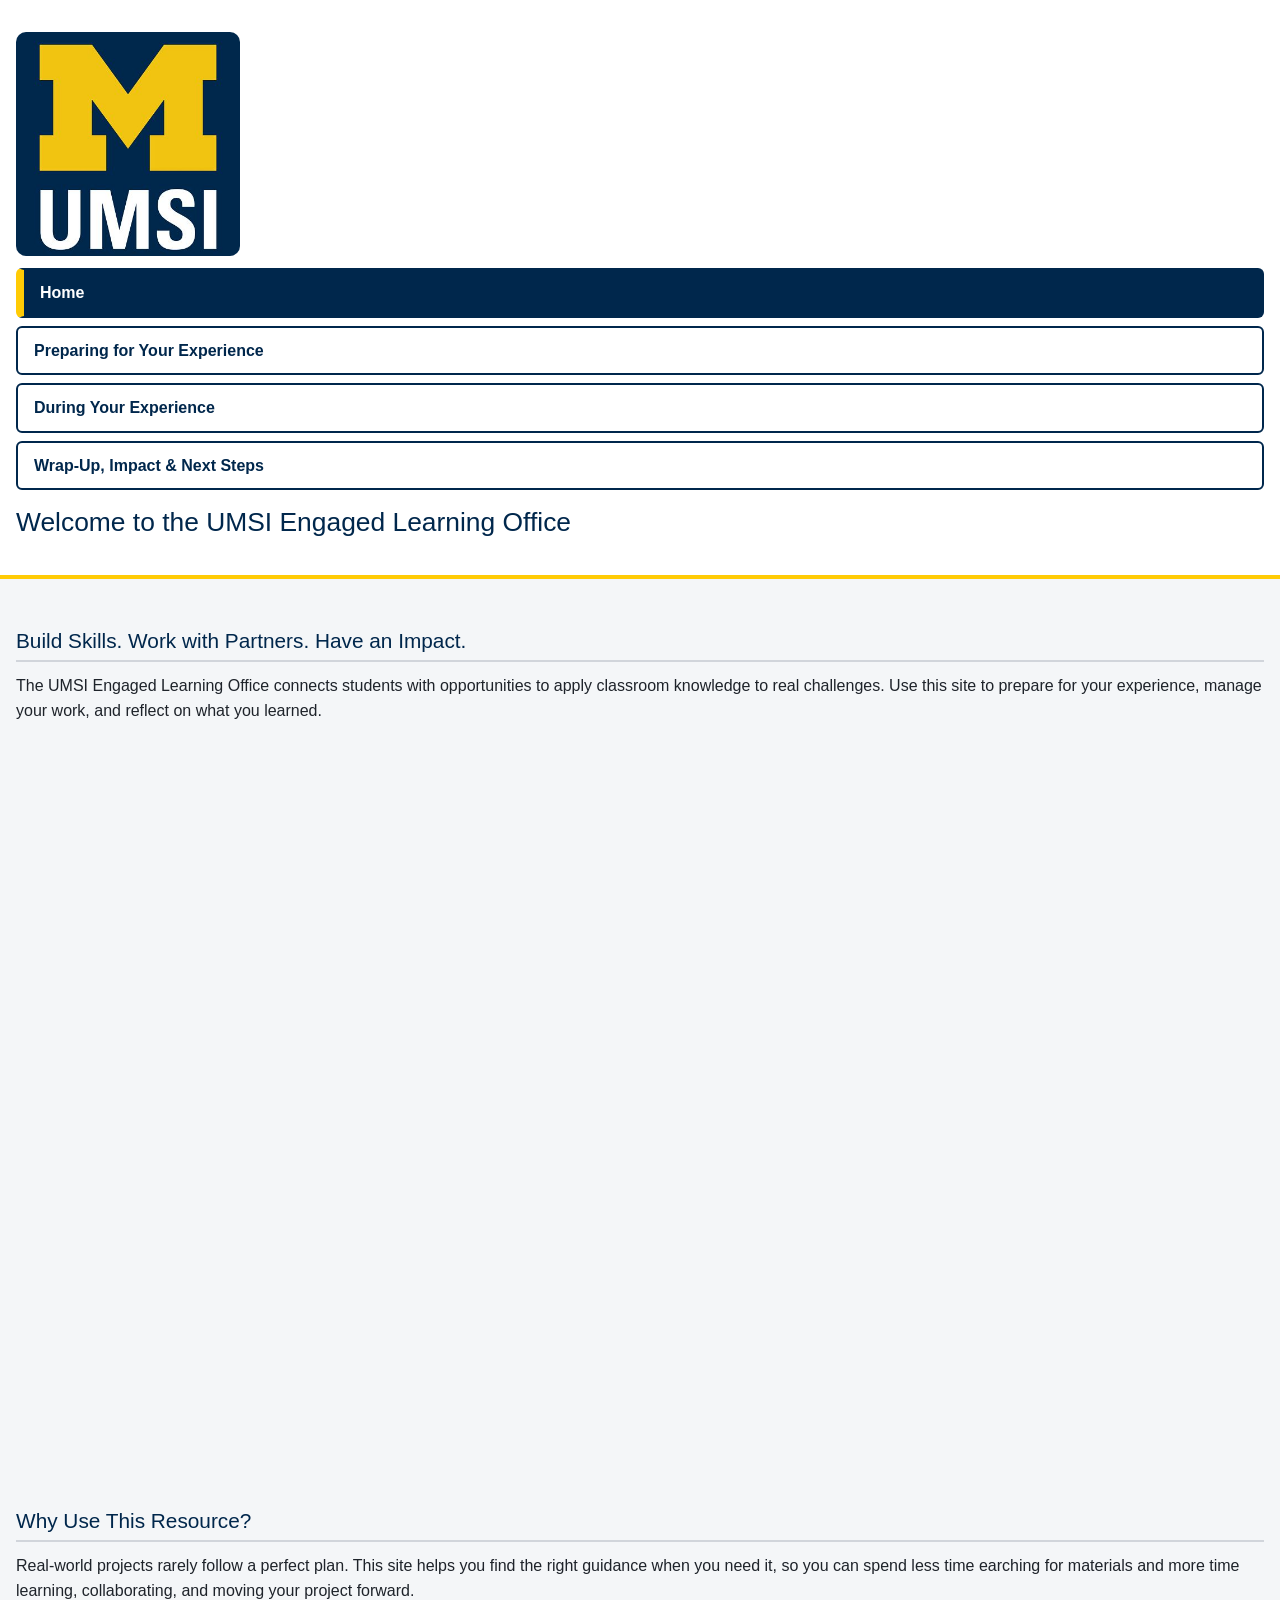
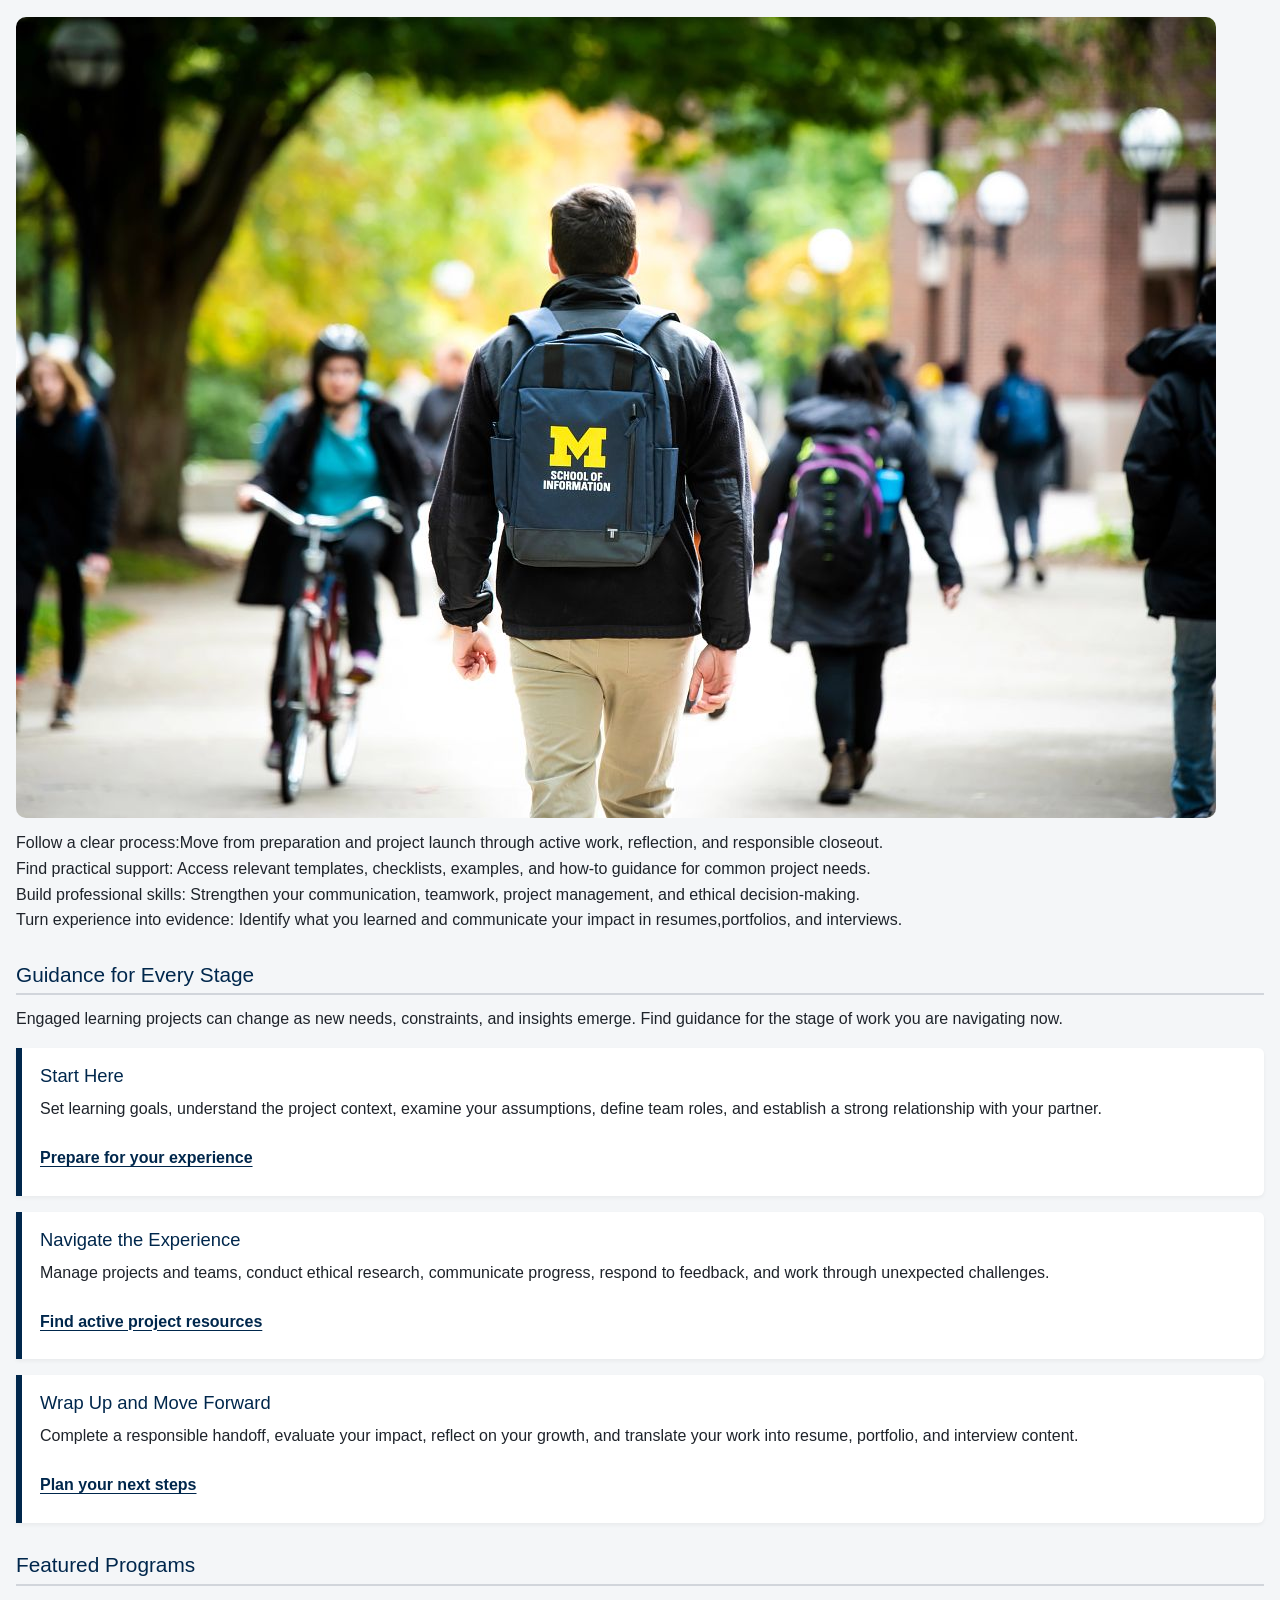
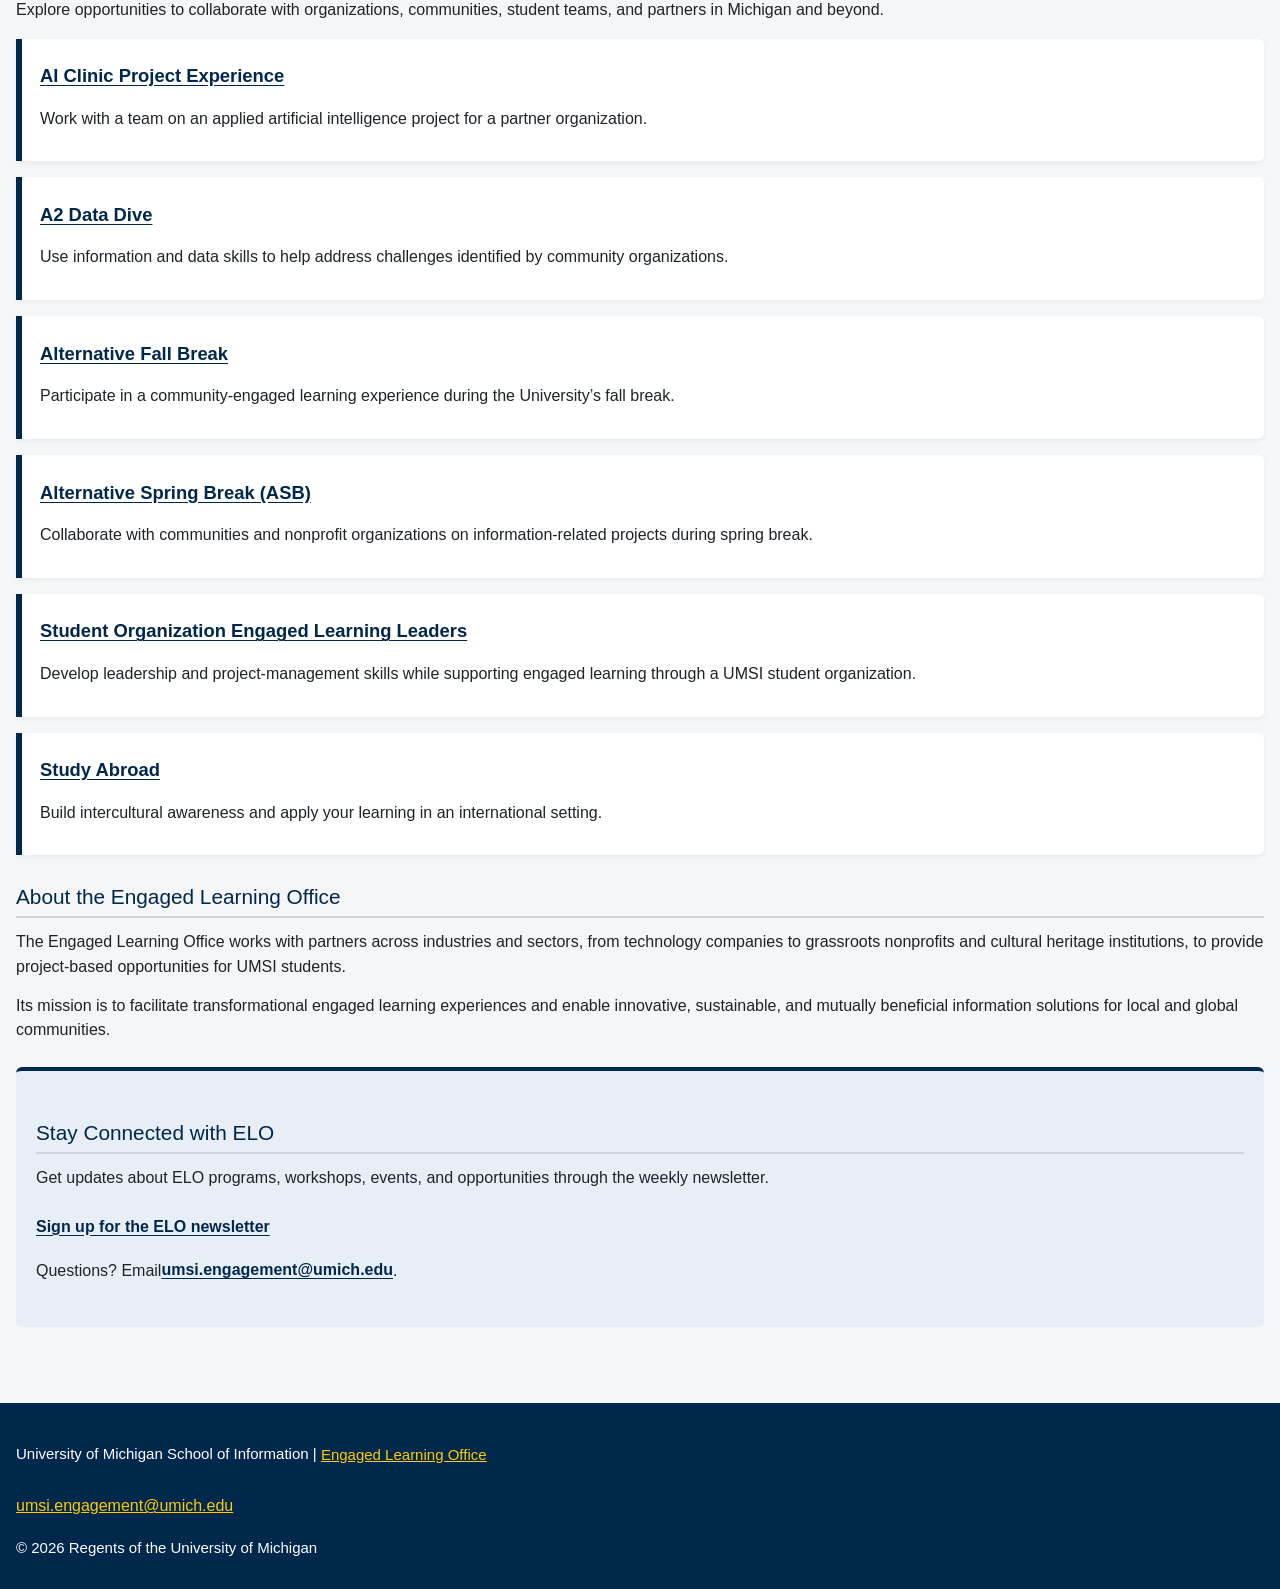
<file: index.html>
<!DOCTYPE html>
<html lang="en">
<head>
    <meta charset="UTF-8">
    <meta name="viewport" content="width=device-width, initial-scale=1.0">
    <title>Engaged Learning Resources | UMSI</title>
    <link rel="stylesheet" href="css/html5reset.css">
    <link rel="stylesheet" href="css/style.css">
</head>
<body>

    <header>
  <a href = "#main">Skip to Main Content</a>
        <img src="images/umsi-logo-vertical.jpg" alt="UMSI Logo">
        <nav>
            <ul>
                <li><a href="index.html" class="active" aria-current="page">Home</a></li>
                <li><a href = "prep.html">Preparing for Your Experience</a></li>
                <li><a href = "during.html">During Your Experience</a></li>
                <li><a href = "after.html">Wrap-Up, Impact & Next Steps</a></li>
            </ul>
        </nav>
    <h1>Welcome to the UMSI Engaged Learning Office</h1>

    </header>
    <main id="main">
    <section>
      <h2>Build Skills. Work with Partners. Have an Impact.</h2>
      <p>
       The UMSI Engaged Learning Office connects students with opportunities to apply classroom knowledge to real challenges. Use this site to prepare for your experience, manage your work, and reflect on what you learned.
      </p>

    <iframe src="https://www.youtube.com/embed/81ZO9RfIJEQ?si=tBp82YWZMl1u7CVS" title="YouTube video player" frameborder="0" allow="accelerometer; autoplay; clipboard-write; encrypted-media; gyroscope; picture-in-picture; web-share" referrerpolicy="strict-origin-when-cross-origin" allowfullscreen></iframe>         <!-- Note: this iframe might cause an Axe ARIA error - that's not on you that's on YouTube! -->
    </section>

<section>
    <h2>Why Use This Resource?</h2>

    <p>Real-world projects rarely follow a perfect plan. This site helps you find the right guidance when you need it, so you can spend less time earching for materials and more time learning, collaborating, and moving your project forward.
    </p>
        <img src="images/campus-fall-backpack.jpg" alt="A student wears a UMSI backpack in fall on the drag.">
    <ul>
        <li><strong>Follow a clear process:</strong>Move from preparation and project launch through active work, reflection, and responsible closeout.</li>
        <li><strong>Find practical support:</strong> Access relevant templates, checklists, examples, and how-to guidance for common project needs.</li>
        <li><strong>Build professional skills:</strong> Strengthen your communication, teamwork, project management, and ethical decision-making.</li>
        <li><strong>Turn experience into evidence:</strong> Identify what you learned and communicate your impact in resumes,portfolios, and interviews.</li>
    </ul>
</section>

 <section>
    <h2>Guidance for Every Stage</h2>
    <p>Engaged learning projects can change as new needs, constraints, and insights emerge. Find guidance for the stage of work you are navigating <strong>now.</strong></p>
    <div class="grid-cards">
      <article>
        <h3>Start Here</h3>
        <p>Set learning goals, understand the project context, examine your assumptions, define team roles, and establish a strong relationship with your partner.</p>
        <a href="prep.html">Prepare for your experience</a>
      </article>

      <article>
        <h3>Navigate the Experience</h3>
        <p>Manage projects and teams, conduct ethical research, communicate progress, respond to feedback, and work through unexpected challenges.</p>
        <a href="during.html">Find active project resources</a>
      </article>

      <article>
        <h3>Wrap Up and Move Forward</h3>
        <p>Complete a responsible handoff, evaluate your impact, reflect on your growth, and translate your work into resume, portfolio, and interview content.</p>
        <a href="after.html">Plan your next steps</a>
      </article>
    </div>
  </section>

   <section>
    <h2>Featured Programs</h2>
    <p>Explore opportunities to collaborate with organizations, communities, student teams, and partners in Michigan and beyond.</p>
    <div class="grid-cards">
      <article>
      <h3><a href="https://mcompass.umich.edu/_portal/tds-program-brochure?programid=12810">AI Clinic Project Experience</a></h3>
      <p>Work with a team on an applied artificial intelligence project for a partner organization.</p>
      </article>

      <article>
      <h3><a href="https://mcompass.umich.edu/_portal/tds-program-brochure?programid=12556">A2 Data Dive</a></h3>
      <p>Use information and data skills to help address challenges identified by community organizations.</p>
      </article>

      <article>
        <h3><a href="https://mcompass.umich.edu/_portal/tds-program-brochure?programid=11297">Alternative Fall Break</a></h3>
        <p>Participate in a community-engaged learning experience during the University’s fall break.</p>
      </article>

      <article>
        <h3><a href="https://mcompass.umich.edu/_portal/tds-program-brochure?programid=10621">Alternative Spring Break (ASB)</a></h3>
        <p>Collaborate with communities and nonprofit organizations on information-related projects during spring break.</p>
      </article>

      <article>
        <h3><a href="https://mcompass.umich.edu/_portal/tds-program-brochure?programid=12294">Student Organization Engaged Learning Leaders</a></h3>
        <p>Develop leadership and project-management skills while supporting engaged learning through a UMSI student organization.</p>
      </article>

      <article>
        <h3><a href="https://www.si.umich.edu/student-life/study-abroad">Study Abroad</a></h3>
        <p>Build intercultural awareness and apply your learning in an international setting. </p>
      </article>
    </div>
   </section>
  <section>
    <h2>About the Engaged Learning Office</h2>
    <p>The Engaged Learning Office works with partners across industries and sectors, from technology companies to grassroots nonprofits and cultural heritage institutions, to provide project-based opportunities for UMSI students.</p>
    <p>Its mission is to facilitate transformational engaged learning experiences and enable innovative, sustainable, and mutually beneficial information solutions for local and global communities.</p>
  </section>
  <aside>
    <h2>Stay Connected with ELO</h2>
    <p>Get updates about ELO programs, workshops, events, and opportunities through the weekly newsletter.</p>
    <div>
       <a href="https://umsi.info/elo-newsletter"> Sign up for the ELO newsletter</a>
    </div>
    <p>Questions? Email<a href="mailto:umsi.engagement@umich.edu">umsi.engagement@umich.edu </a>.</p>
  </aside>


        <!-- Content taken & modified from UMGPT with the prompt, "Write me a webpage of intro content to help meet the following requirements - this is for the home page": and then pasted in the client objectives & project requirements"
        UMGPT. (2026). UMGPT ( GPT-5.6 Sol September 7th version) [Large language model]. -->
    </main>
    <footer>
        <p>University of Michigan School of Information | <a href="https://www.si.umich.edu/programs/engaged-learning/about-engaged-learning-office">Engaged Learning Office </a></p>
      <address>
        <a href="mailto:umsi.engagement@umich.edu">umsi.engagement@umich.edu</a>
      </address>
      <p>&copy; 2026 Regents of the University of Michigan</p>
    </footer>
</body>
</html>
</file>
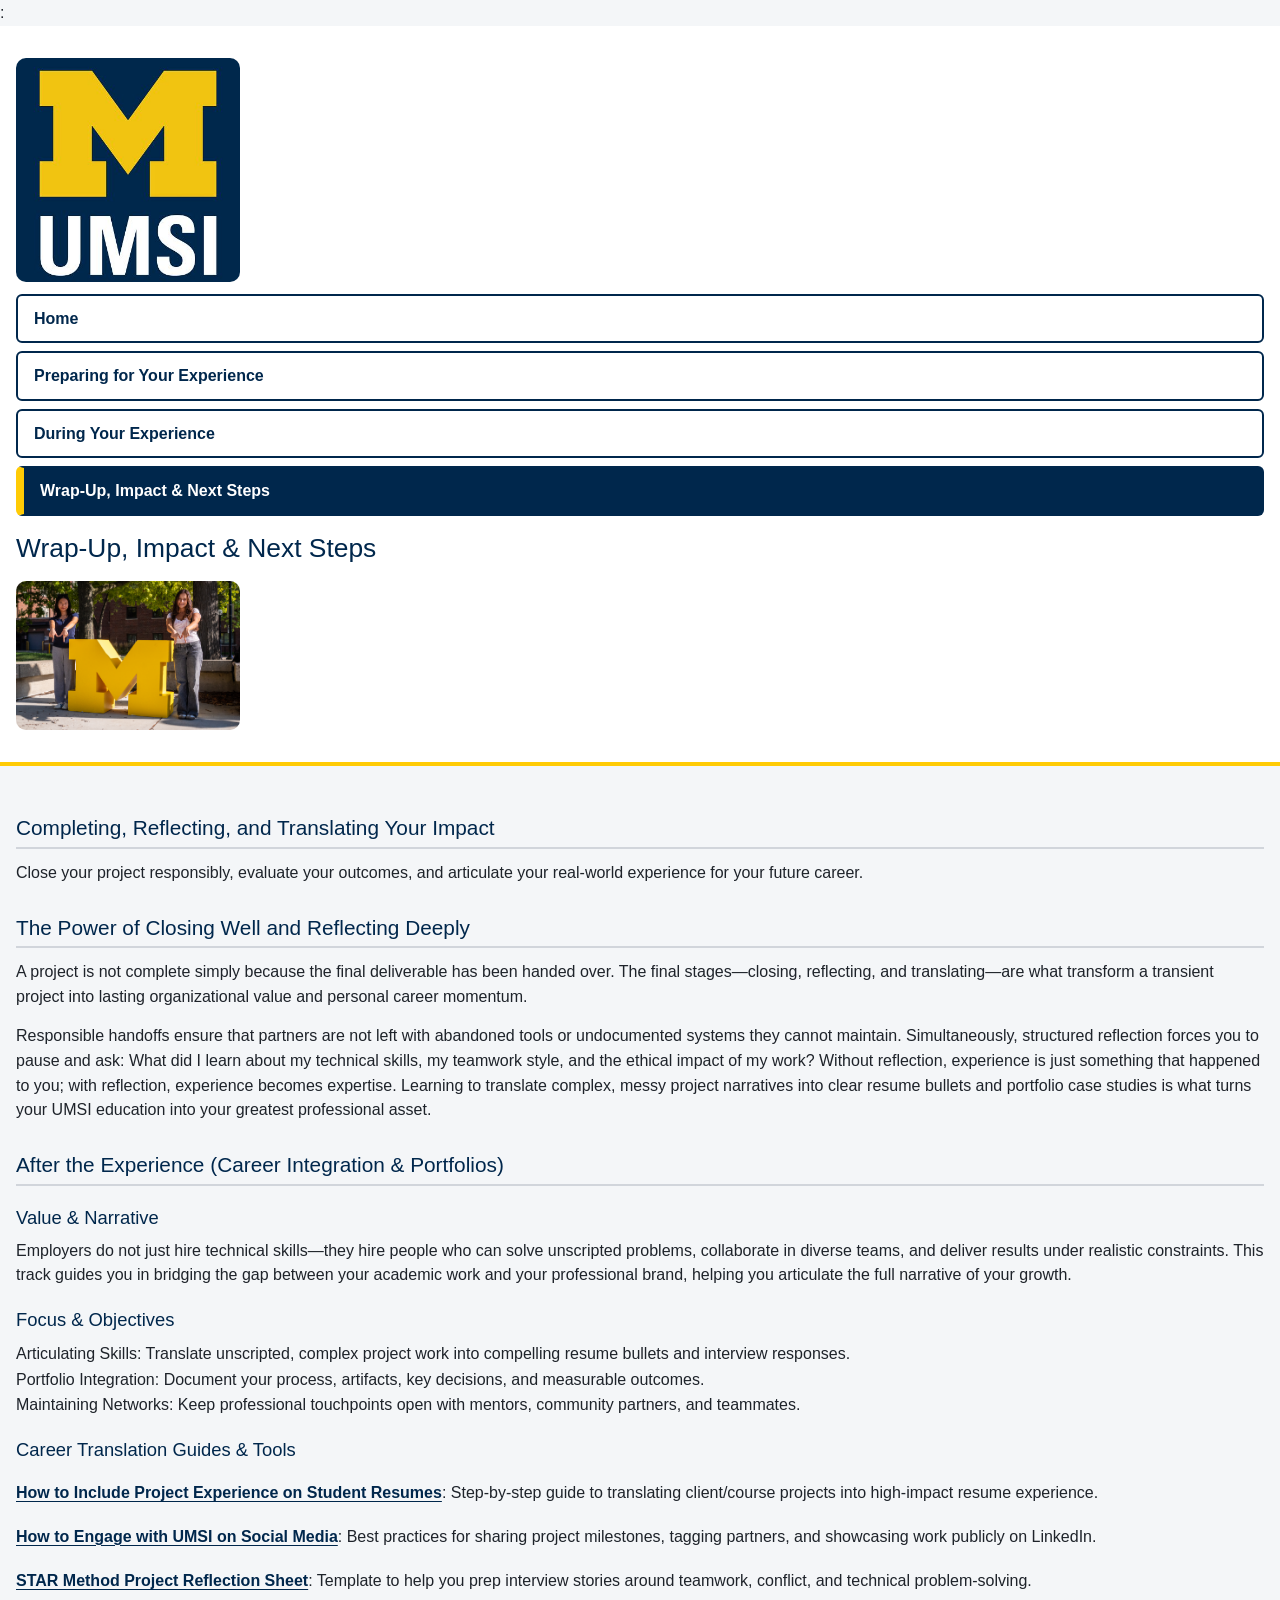
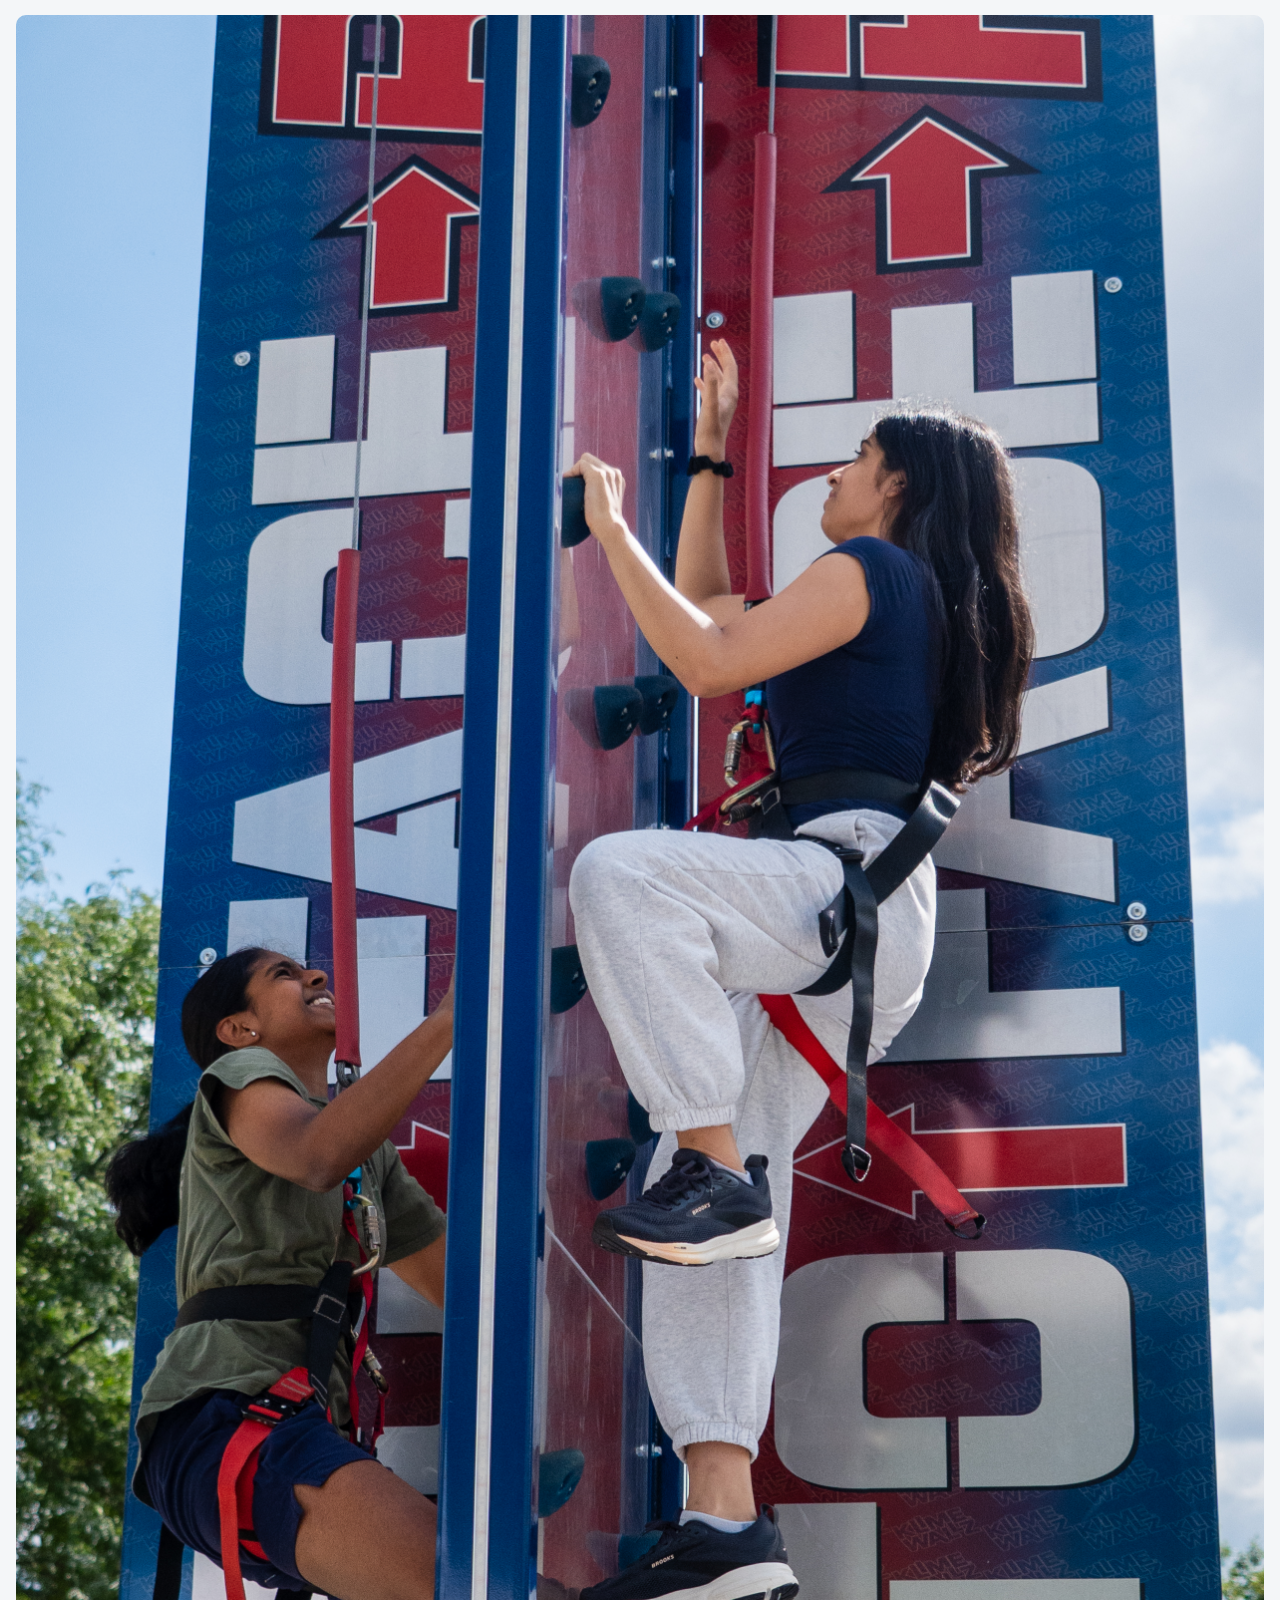
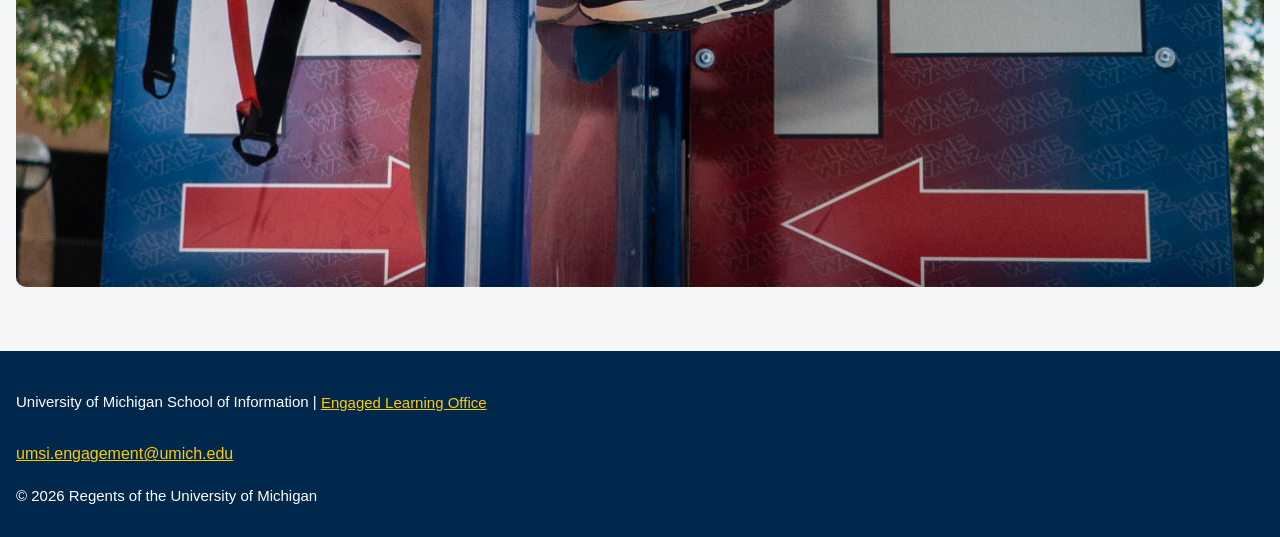
<file: after.html>
<!DOCTYPE html>
<html lang="en">
<head>
    <meta charset="UTF-8">
    <meta name="viewport" content="width=device-width, initial-scale=1.0">    <head>: <title>Wrap-Up, Impact & Next Steps | UMSI ELO</title>
    <link rel="stylesheet" href="css/html5reset.css">
    <link rel="stylesheet" href="css/style.css">
</head>
<body>
    <header>

  <a href = "#main">Skip to Main Content</a>
        <img src="images/umsi-logo-vertical.jpg" alt="UMSI Logo">
        <nav>
            <ul>
                <li><a href = "index.html">Home</a></li>
                <li><a href = "prep.html">Preparing for Your Experience</a></li>
                <li><a href = "during.html">During Your Experience</a></li>
                <li><a href="after.html" class="active" aria-current="page">Wrap-Up, Impact & Next Steps</a></li>
            </ul>
        </nav>
    <h1>Wrap-Up, Impact & Next Steps </h1>
    <img src="images/students-block-m.jpg" alt="Two Umich students standing next to a big M block">
  </header>
<main id="main">
    <section>
  <h2>Completing, Reflecting, and Translating Your Impact</h2>
  <p>Close your project responsibly, evaluate your outcomes, and articulate your real-world experience for your future career.</p>
</section>
<section>
  <h2>The Power of Closing Well and Reflecting Deeply</h2>
  <p>A project is not complete simply because the final deliverable has been handed over. The final stages—closing, reflecting, and translating—are what transform a transient project into <strong>lasting organizational value and personal career momentum.</strong></p>
  <p>Responsible handoffs ensure that partners are not left with abandoned tools or undocumented systems they cannot maintain. Simultaneously, structured reflection forces you to pause and ask: What did I learn about my technical skills, my teamwork style, and the ethical impact of my work? Without reflection, experience is just something that happened to you; with reflection, experience becomes expertise. Learning to translate complex, messy project narratives into clear resume bullets and portfolio case studies is what turns your UMSI education into your greatest professional asset.</p>
</section>
<section>
    <h2>After the Experience (Career Integration & Portfolios)</h2>
    <h3>Value & Narrative</h3>
    <p>Employers do not just hire technical skills—they hire people who can solve unscripted problems, collaborate in diverse teams, and deliver results under realistic constraints. This track guides you in bridging the gap between your academic work and your professional brand, helping you articulate the full narrative of your growth.</p>
    </section>
    <section>
    <h3>Focus & Objectives</h3>
    <ul>
        <li><strong>Articulating Skills: </strong>Translate unscripted, complex project work into compelling resume bullets and interview responses.</li>
        <li><strong>Portfolio Integration: </strong>Document your process, artifacts, key decisions, and measurable outcomes.</li>
        <li><strong>Maintaining Networks: </strong>Keep professional touchpoints open with mentors, community partners, and teammates.</li>
    </ul>
    </section>

    <section>
        <h3>Career Translation Guides & Tools</h3>
    <ul>
        <li><a href = "https://docs.google.com/document/d/1mjyX6jgqXFrY7SFYaA3J2cTh1ZnHH0FKF5aUKfXzXKo/edit?tab=t.0">How to Include Project Experience on Student Resumes</a>: Step-by-step guide to translating client/course projects into high-impact resume experience.</li>
        <li><a href = "https://docs.google.com/document/d/1jwQg_Y4jECLPHqcyOtJtDTK5x-68KstexfPbh6jXHnA/edit?tab=t.0"> How to Engage with UMSI on Social Media</a>: Best practices for sharing project milestones, tagging partners, and showcasing work publicly on LinkedIn.</li>
        <li><a href = "https://careercenter.umich.edu/content/interviewing-resources">STAR Method Project Reflection Sheet</a>: Template to help you prep interview stories around teamwork, conflict, and technical problem-solving.</li>
    </ul>
    </section>
        <img src="images/students-activity.jpg" alt="Two students climbing up competitively">


    </main>
<footer>
        <p>University of Michigan School of Information | <a href="https://www.si.umich.edu/programs/engaged-learning/about-engaged-learning-office">Engaged Learning Office </a></p>
      <address>
        <a href="mailto:umsi.engagement@umich.edu">umsi.engagement@umich.edu</a>
      </address>
      <p>&copy; 2026 Regents of the University of Michigan</p>
    </footer>
</body>
</html>
</file>
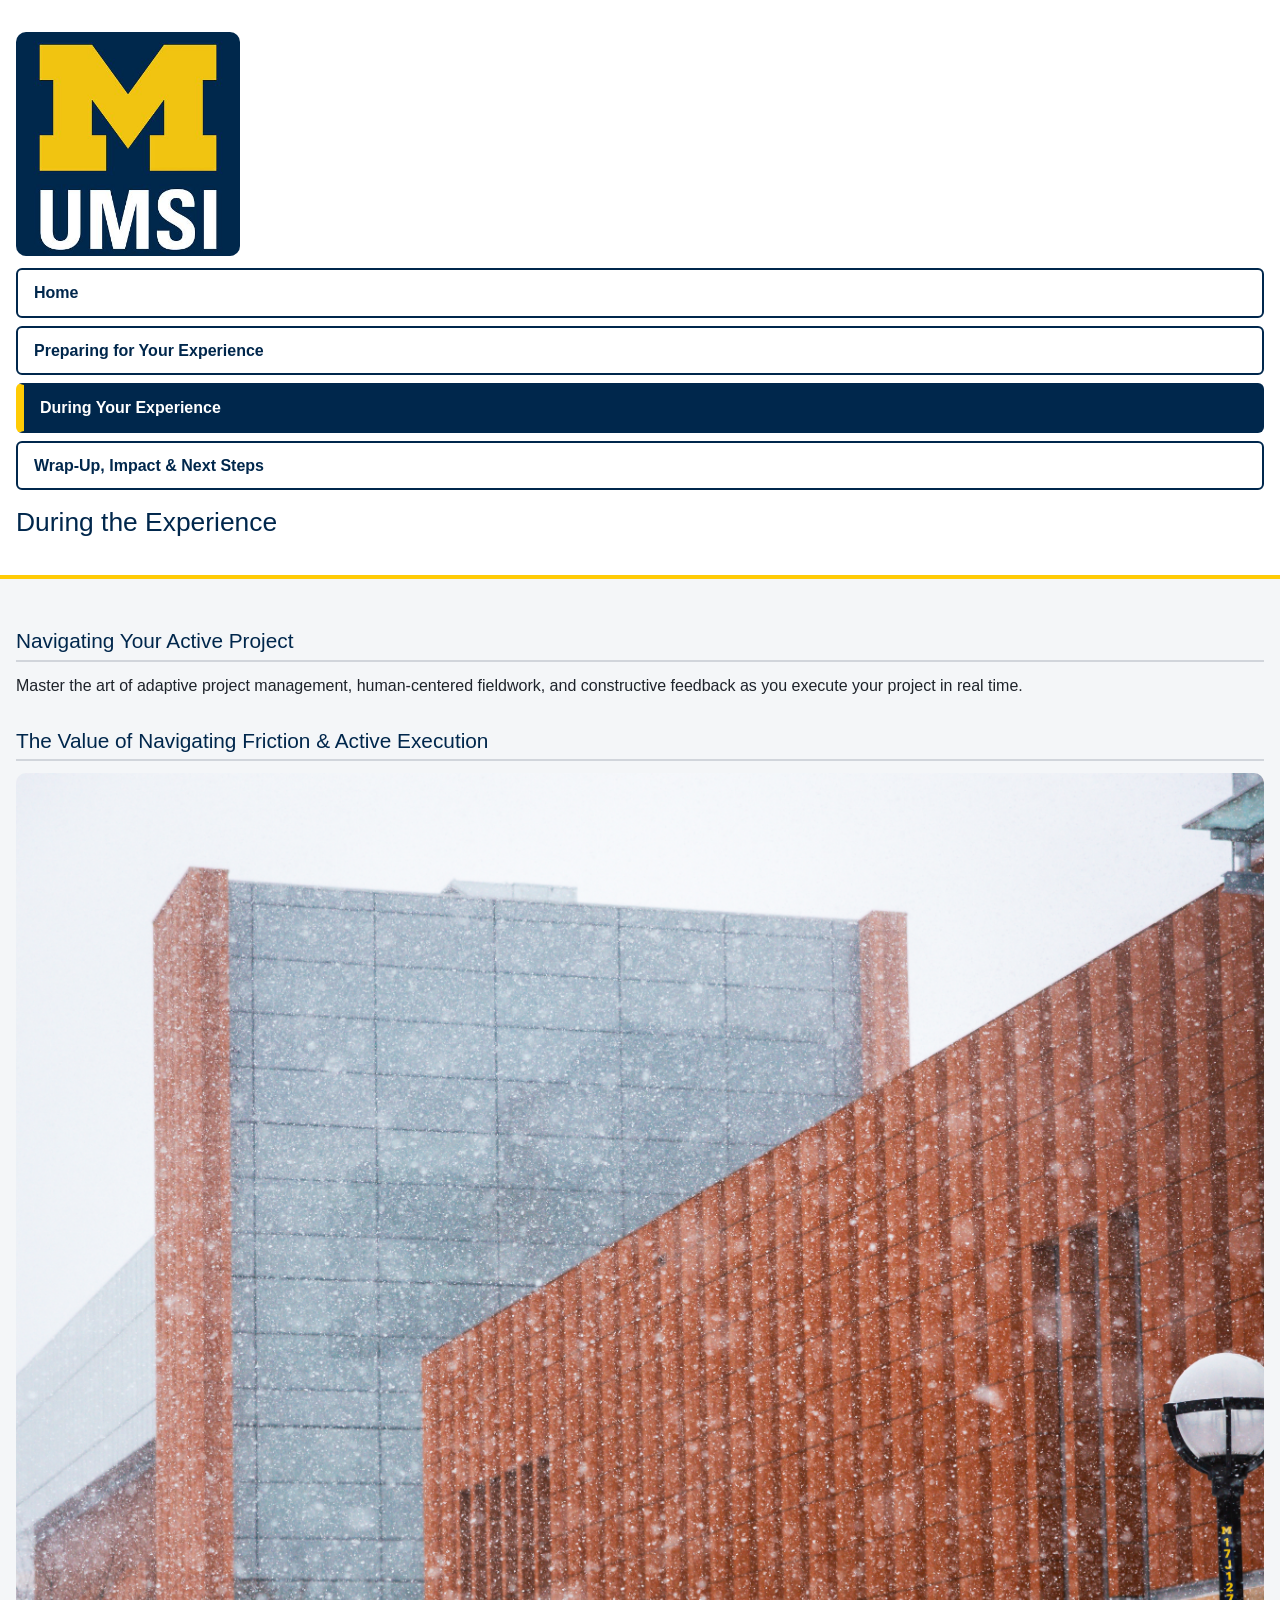
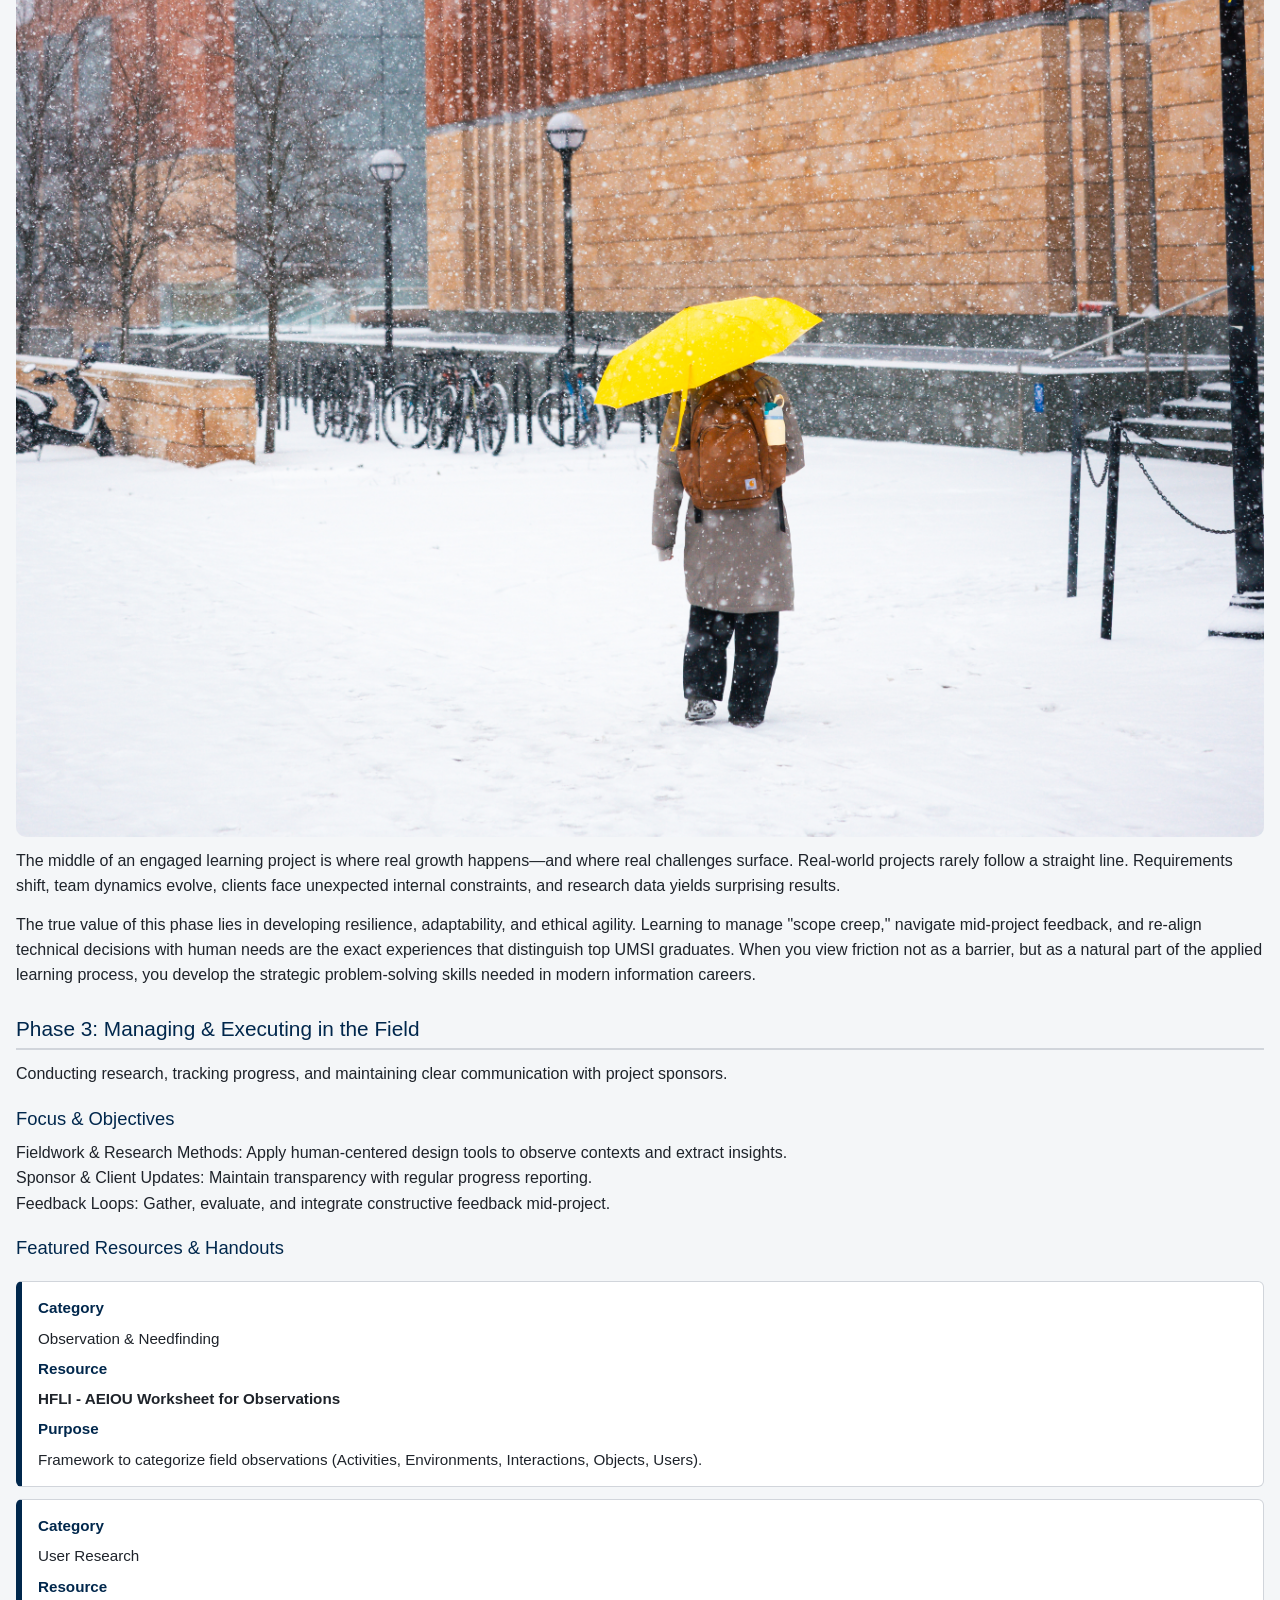
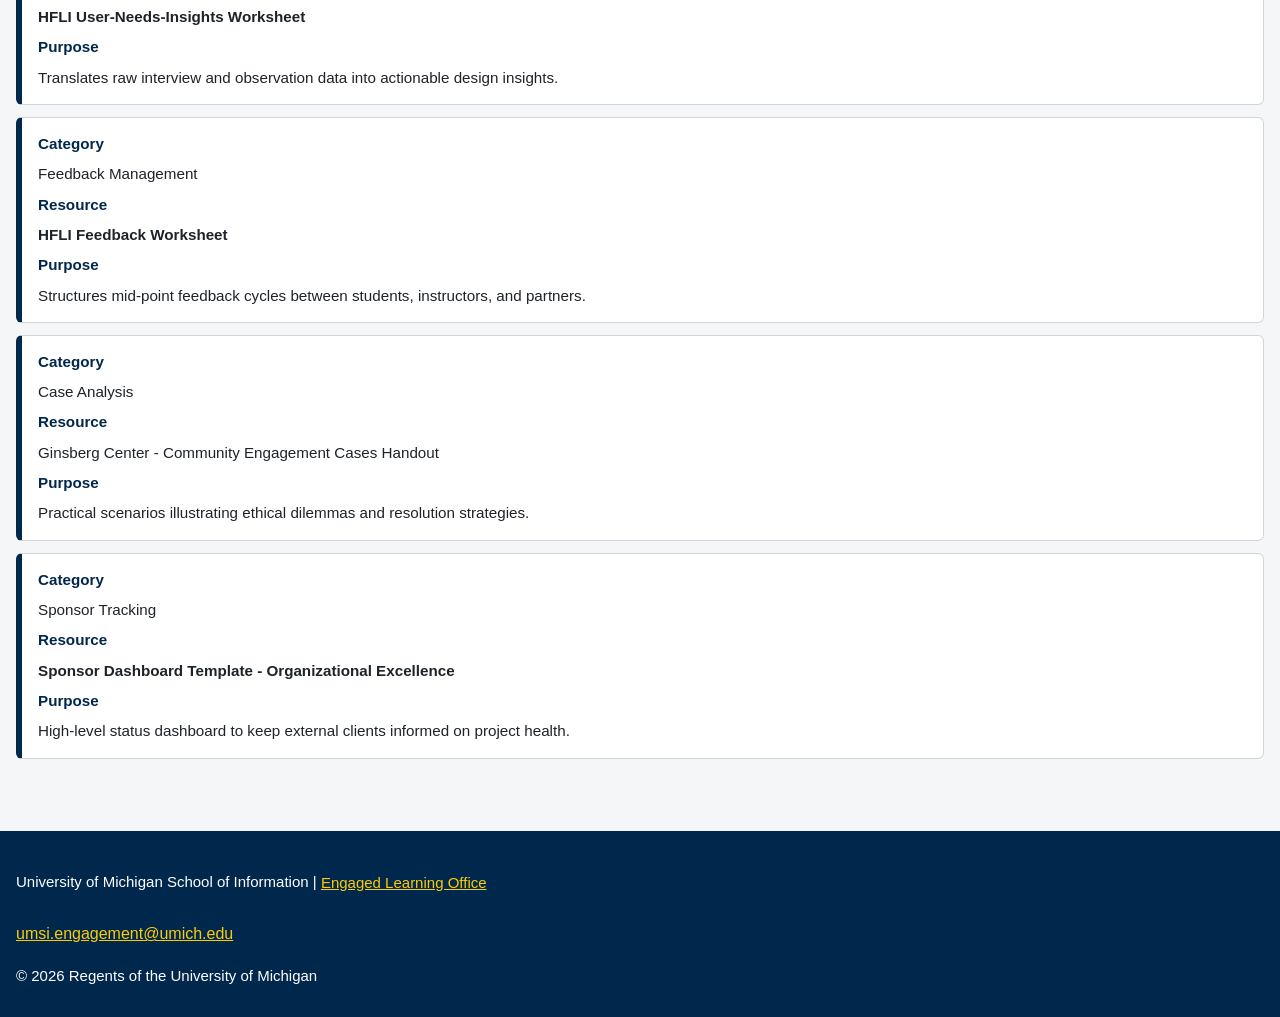
<file: during.html>
<!DOCTYPE html>
<html lang="en">
<head>
    <meta charset="UTF-8">
    <meta name="viewport" content="width=device-width, initial-scale=1.0">
    <title>During the Experience | UMSI ELO</title>
    <link rel="stylesheet" href="css/html5reset.css">
    <link rel="stylesheet" href="css/style.css">
</head>


<body>
    <header>
  <a href = "#main">Skip to Main Content</a>
        <img src="images/umsi-logo-vertical.jpg" alt="UMSI Logo">
        <nav>
            <ul>
                <li><a href = "index.html">Home</a></li>
                <li><a href = "prep.html">Preparing for Your Experience</a></li>
                <li><a href="during.html" class="active" aria-current="page">During Your Experience</a></li>
                <li><a href = "after.html">Wrap-Up, Impact & Next Steps</a></li>
            </ul>
        </nav>
    <h1>During the Experience</h1>
    </header>
    <main id="main">
    <section>
      <h2>Navigating Your Active Project</h2> 
      <p>Master the art of adaptive project management, human-centered fieldwork, and constructive feedback as you execute your project in real time.</p>
</section>

<section>
      <h2>The Value of Navigating Friction & Active Execution</h2>
        <img src="images/student-walking-snow.jpg" alt="A student walking in snow with yellow umbrella">
      <p>The middle of an engaged learning project is where real growth happens—and where real challenges surface. 
        Real-world projects rarely follow a straight line. 
        Requirements shift, team dynamics evolve, clients face unexpected internal constraints, and research data yields surprising results.
    </p>
        <p>
            The true value of this phase lies in developing <strong>resilience, adaptability, and ethical agility.</strong> 
            Learning to manage "scope creep," navigate mid-project feedback, and re-align technical decisions with human needs are the exact experiences that distinguish top UMSI graduates. 
            When you view friction not as a barrier, but as a natural part of the applied learning process, you develop the strategic problem-solving skills needed in modern information careers.
        </p>
</section>

<section>
      <h2>Phase 3: Managing & Executing in the Field</h2>
      <p>Conducting research, tracking progress, and maintaining clear communication with project sponsors.</p>
      <h3>Focus & Objectives</h3>
      <ul>
        <li><strong>Fieldwork & Research Methods: </strong>Apply human-centered design tools to observe contexts and extract insights.</li>
        <li><strong>Sponsor & Client Updates: </strong>Maintain transparency with regular progress reporting.</li>
        <li><strong>Feedback Loops: </strong>Gather, evaluate, and integrate constructive feedback mid-project.</li>
      </ul>
<h3>Featured Resources & Handouts</h3>
    <div class="mobile-grid-table" role="region" aria-label="Resources Table">
      <dl class="table-row">
        <dt>Category</dt>
        <dd>Observation &amp; Needfinding</dd>
        <dt>Resource</dt>
        <dd class="resource-name">HFLI - AEIOU Worksheet for Observations</dd>
        <dt>Purpose</dt>
        <dd>Framework to categorize field observations (Activities, Environments, Interactions, Objects, Users).</dd>
      </dl>
      <dl class="table-row">
        <dt>Category</dt>
        <dd>User Research</dd>
        <dt>Resource</dt>
        <dd class="resource-name">HFLI User-Needs-Insights Worksheet</dd>
        <dt>Purpose</dt>
        <dd>Translates raw interview and observation data into actionable design insights.</dd>
      </dl>
      <dl class="table-row">
        <dt>Category</dt>
        <dd>Feedback Management</dd>
        <dt>Resource</dt>
        <dd class="resource-name">HFLI Feedback Worksheet</dd>
        <dt>Purpose</dt>
        <dd>Structures mid-point feedback cycles between students, instructors, and partners.</dd>
      </dl>
      <dl class="table-row">
        <dt>Category</dt>
        <dd>Case Analysis</dd>
        <dt>Resource</dt>
        <dd>Ginsberg Center - Community Engagement Cases Handout</dd>
        <dt>Purpose</dt>
        <dd>Practical scenarios illustrating ethical dilemmas and resolution strategies.</dd>
      </dl>
      <dl class="table-row">
        <dt>Category</dt>
        <dd>Sponsor Tracking</dd>
        <dt>Resource</dt>
        <dd class="resource-name">Sponsor Dashboard Template - Organizational Excellence</dd>
        <dt>Purpose</dt>
        <dd>High-level status dashboard to keep external clients informed on project health.</dd>
      </dl>
    </div>
  </section>
</main>


<footer>
        <p>University of Michigan School of Information | <a href="https://www.si.umich.edu/programs/engaged-learning/about-engaged-learning-office">Engaged Learning Office </a></p>
      <address>
        <a href="mailto:umsi.engagement@umich.edu">umsi.engagement@umich.edu</a>
      </address>
      <p>&copy; 2026 Regents of the University of Michigan</p>
    </footer>
</body>
</html>
</file>
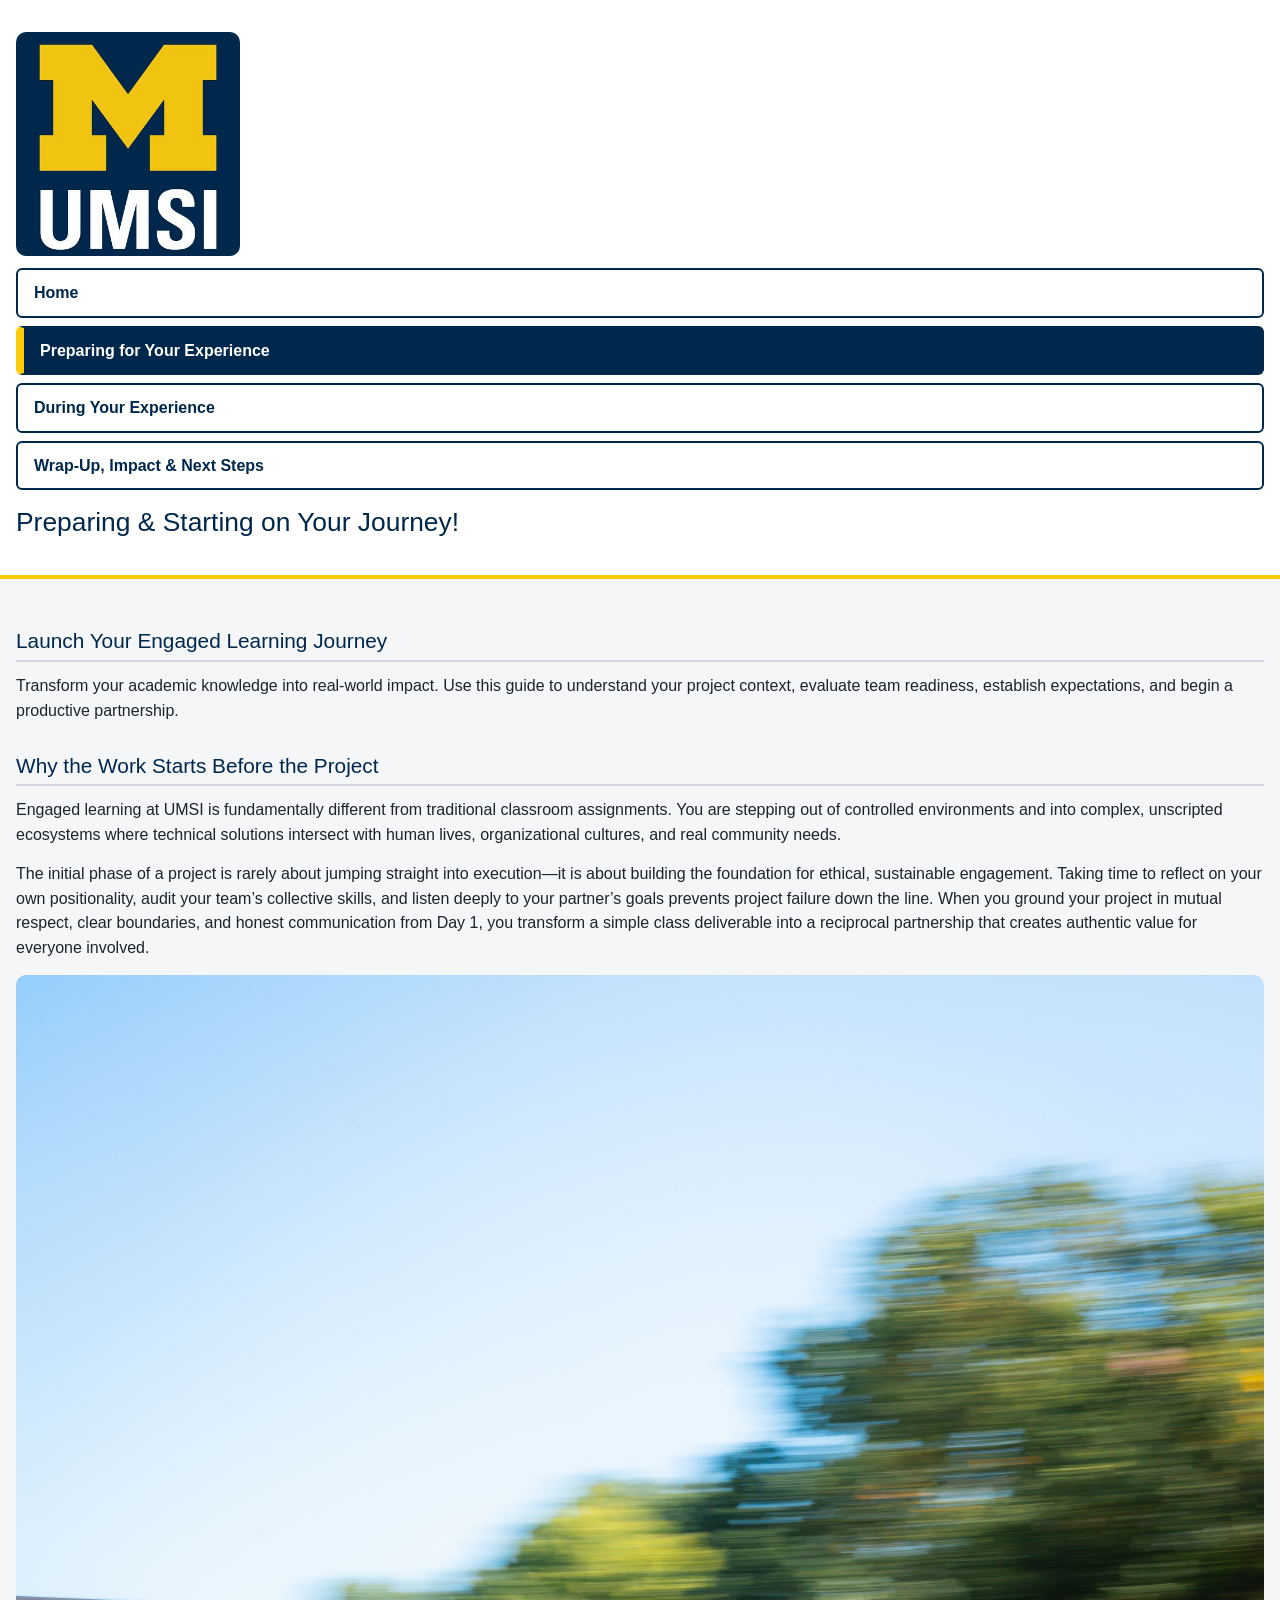
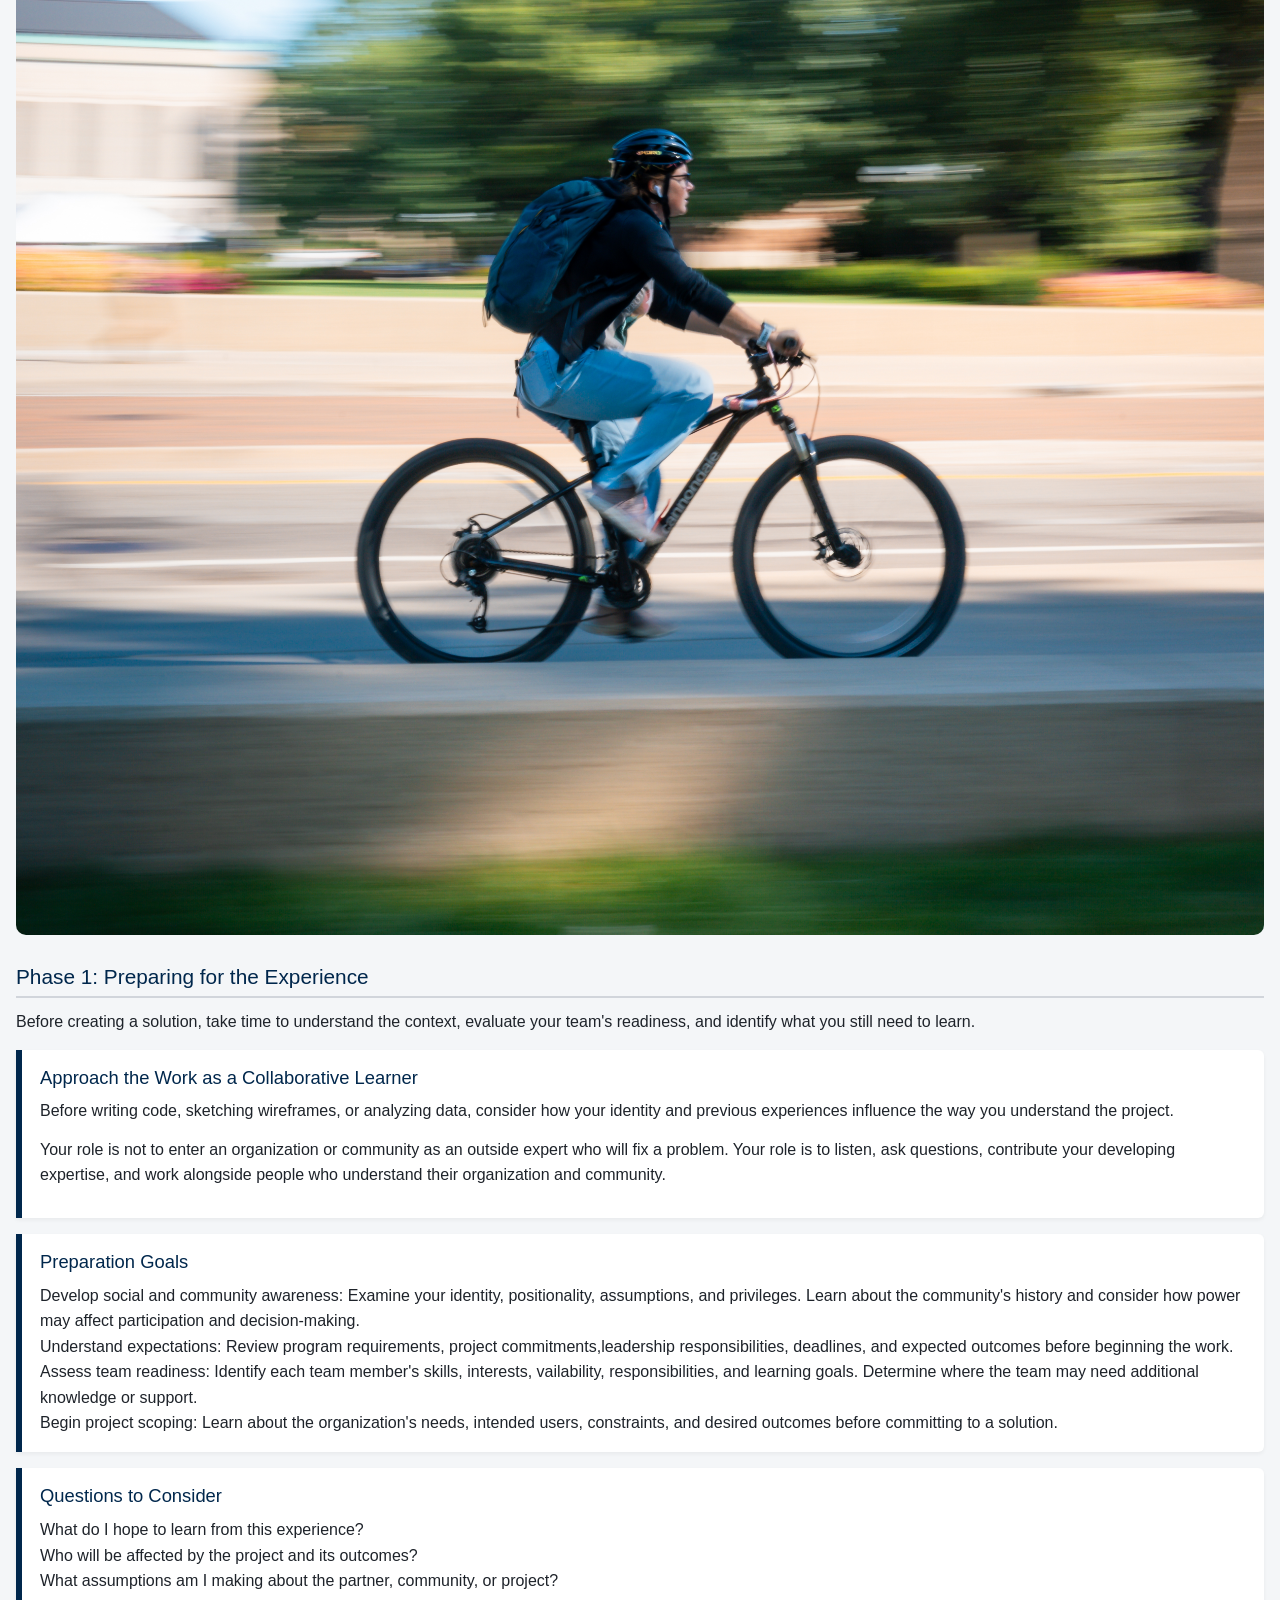
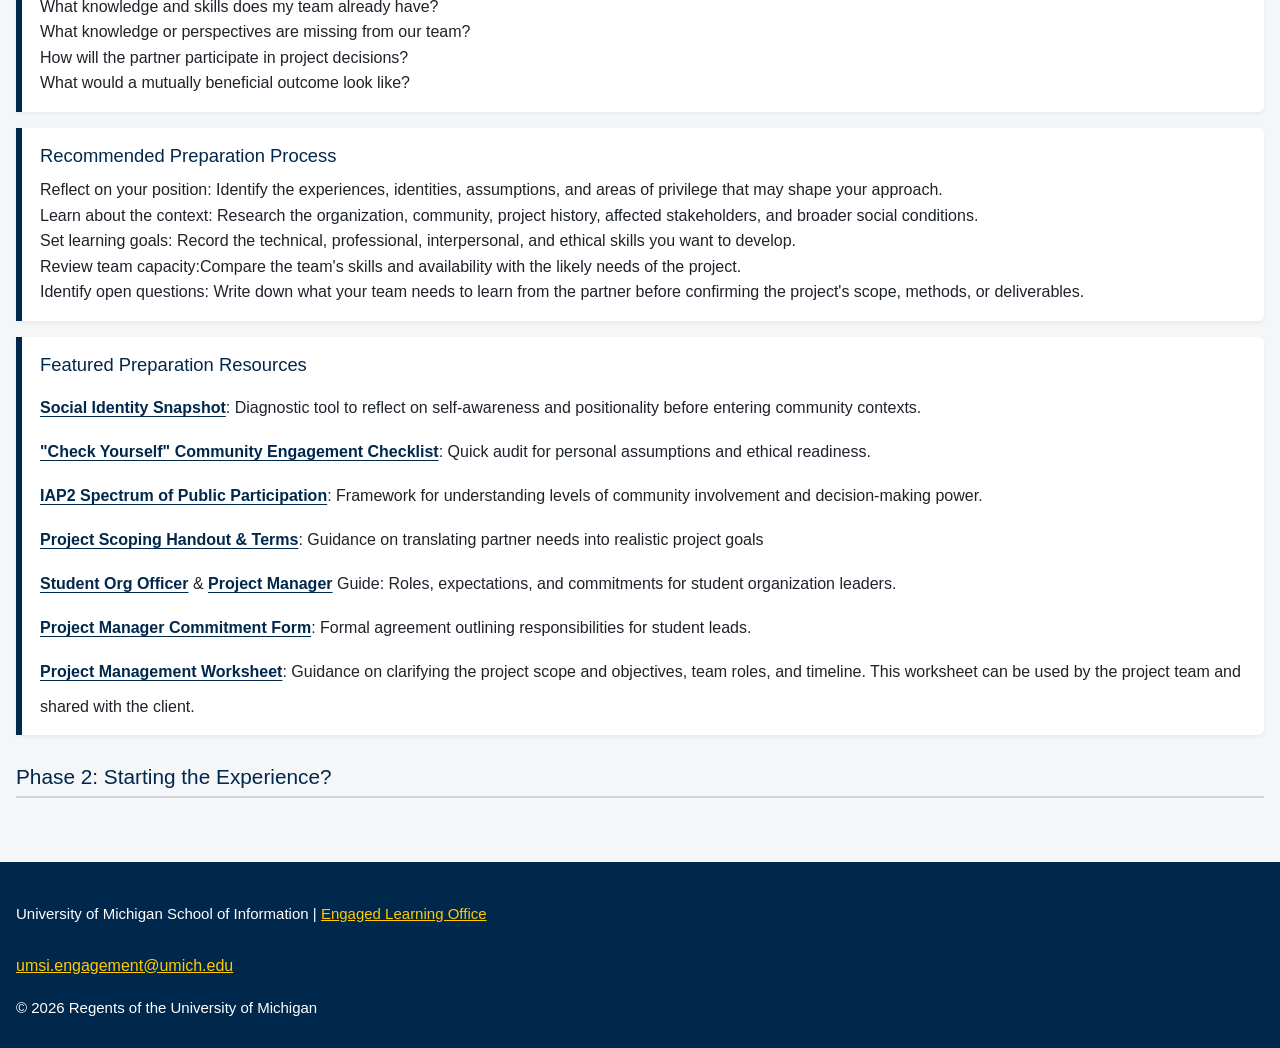
<file: prep.html>
<!DOCTYPE html>
<html lang="en">
<head>
    <meta charset="UTF-8">
    <meta name="viewport" content="width=device-width, initial-scale=1.0">
    <title>Preparing for Your Experience | UMSI ELO</title>
    <link rel="stylesheet" href="css/html5reset.css">
    <link rel="stylesheet" href="css/style.css">
</head>
<body>

    <header>

  <a href = "#main">Skip to Main Content</a>
        <img src="images/umsi-logo-vertical.jpg" alt="UMSI Logo">
        <nav>
            <ul>
                <li><a href = "index.html">Home</a></li>
                <li><a href="prep.html" class="active" aria-current="page">Preparing for Your Experience</a></li>
                <li><a href = "during.html">During Your Experience</a></li>
                <li><a href = "after.html">Wrap-Up, Impact & Next Steps</a></li>
            </ul>
        </nav>
    <h1>Preparing & Starting on Your Journey!</h1>
  </header>
<main id="main">
  
<section>
  <h2>Launch Your Engaged Learning Journey</h2>
  <p>Transform your academic knowledge into real-world impact. Use this guide to understand your project context, evaluate team readiness, establish expectations, and begin a productive partnership.</p>
</section>

<section>
  <h2>Why the Work Starts Before the Project</h2>
  <p>Engaged learning at UMSI is fundamentally different from traditional classroom assignments. You are stepping out of controlled environments and into complex, unscripted ecosystems where technical solutions intersect with human lives, organizational cultures, and real community needs.</p>
  <p>The initial phase of a project is rarely about jumping straight into execution—it is about building the foundation for ethical, sustainable engagement. Taking time to reflect on your own positionality, audit your team’s collective skills, and listen deeply to your partner’s goals prevents project failure down the line. When you ground your project in mutual respect, clear boundaries, and honest communication from Day 1, you transform a simple class deliverable into a reciprocal partnership that creates authentic value for everyone involved.</p>


</section>

<section>
  <img src="images/student-biking-campus.jpg" alt="A student biking in a fast speed">

  <h2>Phase 1: Preparing for the Experience</h2>
  <p>Before creating a solution, take time to understand the context, evaluate your team's readiness, and identify what you still need to learn.</p>
  <div class="grid-cards">
    <article>
      <h3>Approach the Work as a Collaborative Learner</h3>
      <p>Before writing code, sketching wireframes, or analyzing data, consider how your identity and previous experiences influence the way you understand the project.</p>
      <p>Your role is not to enter an organization or community as an outside expert who will fix a problem. Your role is to listen, ask questions, contribute your developing expertise, and work alongside people who understand their organization and community.</p>
    </article>

    <article>
      <h3>Preparation Goals</h3>
      <ul>
        <li><strong>Develop social and community awareness:</strong> Examine your identity, positionality, assumptions, and privileges. Learn about the community's history and consider how power may affect participation and decision-making.
        </li>
        <li><strong>Understand expectations:</strong> Review program requirements, project commitments,leadership responsibilities, deadlines, and expected outcomes before beginning the work.</li>
        <li><strong>Assess team readiness:</strong> Identify each team member's skills, interests, vailability, responsibilities, and learning goals. Determine where the team may need additional knowledge or support.</li>
        <li><strong>Begin project scoping:</strong> Learn about the organization's needs, intended users, constraints, and desired outcomes before committing to a solution.
        </li>
      </ul>
    </article>

    <article>
      <h3>Questions to Consider</h3>
      <ul>
        <li>What do I hope to learn from this experience?</li>
        <li>Who will be affected by the project and its outcomes?</li>
        <li>What assumptions am I making about the partner, community, or project?</li>
        <li>What knowledge and skills does my team already have?</li>
        <li>What knowledge or perspectives are missing from our team?</li>
        <li>How will the partner participate in project decisions?</li>
        <li>What would a mutually beneficial outcome look like?</li>
      </ul>
    </article>

    <article>
      <h3>Recommended Preparation Process</h3>
      <ol>
        <li><strong>Reflect on your position:</strong> Identify the experiences, identities, assumptions, and areas of privilege that may shape your approach.</li>
        <li><strong>Learn about the context:</strong> Research the organization, community, project history, affected stakeholders, and broader social conditions.</li>
        <li><strong>Set learning goals:</strong> Record the technical, professional, interpersonal, and ethical skills you want to develop.</li>
        <li><strong>Review team capacity:</strong>Compare the team's skills and availability with the likely needs of the project. </li>
        <li><strong>Identify open questions:</strong> Write down what your team needs to learn from the partner before confirming the project's scope, methods, or deliverables.
        </li>
      </ol>
    </article>

    <article>
      <h3>Featured Preparation Resources</h3>
      <ul>
        <li><a href="https://sites.lsa.umich.edu/equitable-teaching/social-identity-snapshot">Social Identity Snapshot</a>: Diagnostic tool to reflect on self-awareness and positionality before entering community contexts.</li>
        <li><a href="https://docs.google.com/document/d/1Qt9YeStVwDHjwJhOLAz42JSNQR2lFMurdUtxtdrGkuc/edit?tab=t.0#heading=h.ch0bvccjkrzn">"Check Yourself" Community Engagement Checklist</a>: Quick audit for personal assumptions and ethical readiness.</li>
        <li><a href="https://drive.google.com/file/d/1zc1RNlrDxV51-muOERdDTnINQcquJpOA/view?usp=sharing">IAP2 Spectrum of Public Participation</a>: Framework for understanding levels of community involvement and decision-making power.</li>
        <li><a href="https://docs.google.com/document/d/1TrEDolwmOIlXgYgAP9VvlOGoYOwFfe6KxzZOgZSVYVw/edit?usp=drive_link">Project Scoping Handout & Terms</a>: Guidance on translating partner needs into realistic project goals</li>
        <li><a href="https://docs.google.com/document/d/1AexsV_JeSd0kRUBbcifZpfBu6y6Zi8Y0iJScp1I3gkM/edit?usp=drive_link">Student Org Officer</a> & <a href="https://docs.google.com/document/u/0/d/1uwOOS0TrXWzcSShj8DUFpckWo0t1UNu_Q7WVbZnLhX0/edit">Project Manager</a> Guide: Roles, expectations, and commitments for student organization leaders.</li>
        <li><a href="https://docs.google.com/document/d/1U4lCNGyWKJ3C2i_VgFqAR45Z4zF1FehuthuqT-M2wdI/edit?usp=drive_link">Project Manager Commitment Form</a>: Formal agreement outlining responsibilities for student leads.</li>
        <li><a href="https://docs.google.com/document/d/1twc-7TYWmb_PNrOBiDI1NuJqJAuhluTICr22GRd_NLc/edit?usp=drive_link">Project Management Worksheet</a>: Guidance on clarifying the project scope and objectives, team roles, and timeline. This worksheet can be used by the project team and shared with the client.</li>
      </ul>
    </article>
  </div>
</section>
<section>
  <h2>Phase 2: Starting the Experience?</h2>

</section>
<!-- Content taken & modified from UMGPT with the prompt, "for the same content write me some intro content and resources for a prep page using the ELO content below" - this was after I had asked for content for the home page. " UMGPT. (2026). UMGPT ( GPT-5.6 Sol September 7th version) [Large language model]. -->
</main>
<footer>
        <p>University of Michigan School of Information | <a href="https://www.si.umich.edu/programs/engaged-learning/about-engaged-learning-office">Engaged Learning Office </a></p>
      <address>
        <a href="mailto:umsi.engagement@umich.edu">umsi.engagement@umich.edu</a>
      </address>
      <p>&copy; 2026 Regents of the University of Michigan</p>
    </footer>
    
</body>

</html>
</file>
<file: css/style.css>
/* ==========================================================================
   SI 338 Deliverable #2: Mobile-First Stylesheet
   - Brand Colors: Michigan Blue (#00274C), Maize (#FFCB05), Neutral Gray (#F4F6F8)
   - Mobile Constraints: Fluid measurements (rem, %, fr, vw), NO min/max width media queries
   - Grid Implementations: Multi-column grid on home, prep, during, and after pages
   ========================================================================== */

:root {
  --um-blue: #00274C;
  --um-maize: #FFCB05;
  --um-light-bg: #F4F6F8;
  --um-card-bg: #FFFFFF;
  --um-text-dark: #1E232A;
  --um-border: #D1D5DB;
  --um-link: #00274C;
  --um-focus: #0056B3;
  --radius-sm: 0.375rem;
  --radius-md: 0.625rem;
}

/* Base Settings */
html {
  font-size: 100%;
  scroll-behavior: smooth;
}

body {
  font-family: -apple-system, BlinkMacSystemFont, "Segoe UI", Roboto, Helvetica, Arial, sans-serif;
  color: var(--um-text-dark);
  background-color: var(--um-light-bg);
  line-height: 1.6;
  margin: 0;
  padding: 0;
}

/* Accessible Skip Link */
a[href="#main"] {
  position: absolute;
  top: -10rem;
  left: 0.5rem;
  background-color: var(--um-maize);
  color: var(--um-blue);
  padding: 0.875rem 1.25rem;
  font-weight: 700;
  font-size: 1.05rem;
  text-decoration: underline;
  border: 0.125rem solid var(--um-blue);
  border-radius: var(--radius-sm);
  z-index: 9999;
  transition: top 0.2s ease-in-out;
}

a[href="#main"]:focus {
  top: 0.5rem;
  outline: 0.25rem solid var(--um-blue);
  outline-offset: 0.125rem;
}

/* Header */
header {
  background-color: #FFFFFF;
  border-bottom: 0.25rem solid var(--um-maize);
  padding: 1.25rem 1rem;
}

header img {
  max-width: 14rem;
  height: auto;
  display: block;
  margin-bottom: 0.75rem;
}

/* Navigation & Touch Targets */
nav ul {
  padding: 0;
  margin: 0.75rem 0 1rem 0;
  display: grid;
  grid-template-columns: 1fr;
  gap: 0.5rem;
}

nav a {
  display: flex;
  align-items: center;
  min-height: 2.75rem;
  padding: 0.625rem 1rem;
  background-color: #FFFFFF;
  color: var(--um-blue);
  font-weight: 600;
  font-size: 1rem;
  text-decoration: none;
  border: 0.125rem solid var(--um-blue);
  border-radius: var(--radius-sm);
  transition: background-color 0.2s ease, color 0.2s ease;
}

/* Current / Active Page Navigation Indicator */
nav a.active {
  background-color: var(--um-blue);
  color: #FFFFFF;
  border-left: 0.5rem solid var(--um-maize);
  font-weight: 700;
}

nav a:hover,
nav a:focus {
  background-color: var(--um-maize);
  color: var(--um-blue);
  outline: 0.1875rem solid var(--um-blue);
  outline-offset: 0.0625rem;
}

/* Typography & Layout */
main {
  padding: 1.25rem 1rem;
}

h1 {
  font-size: 1.65rem;
  line-height: 1.25;
  color: var(--um-blue);
  margin: 0.75rem 0 1rem 0;
}

h2 {
  font-size: 1.3rem;
  line-height: 1.3;
  color: var(--um-blue);
  margin-top: 1.75rem;
  margin-bottom: 0.75rem;
  border-bottom: 0.125rem solid var(--um-border);
  padding-bottom: 0.35rem;
}

h3 {
  font-size: 1.15rem;
  line-height: 1.35;
  color: var(--um-blue);
  margin-top: 1.25rem;
  margin-bottom: 0.5rem;
}

p {
  font-size: 1rem;
  line-height: 1.55;
  margin-bottom: 0.875rem;
}

/* Fluid Media */
img {
  max-width: 100%;
  height: auto;
  border-radius: var(--radius-md);
  margin: 0.75rem 0;
  display: block;
}

iframe {
  width: 100%;
  aspect-ratio: 16 / 9;
  height: auto;
  border: none;
  border-radius: var(--radius-md);
  margin: 0.75rem 0 1.25rem 0;
}

/* Content Links */
main a {
  color: var(--um-link);
  font-weight: 600;
  text-decoration: underline;
  text-underline-offset: 0.1875rem;
  min-height: 2.75rem;
  display: inline-flex;
  align-items: center;
}

main a:focus {
  outline: 0.1875rem solid var(--um-focus);
  outline-offset: 0.125rem;
}

/* ==========================================================================
   CSS GRID DEPLOYMENTS (Pages 1, 2, 3, 4)
   ========================================================================== */

/* Grid 1: Card Grid for Articles (Featured Programs & Stages) */
.grid-cards {
  display: grid;
  grid-template-columns: 1fr;
  gap: 1rem;
  margin: 1rem 0;
}

article {
  background-color: var(--um-card-bg);
  border-left: 0.375rem solid var(--um-blue);
  padding: 1rem 1.125rem;
  border-radius: 0 var(--radius-sm) var(--radius-sm) 0;
  box-shadow: 0 0.125rem 0.25rem rgba(0, 0, 0, 0.05);
}

article h3 {
  margin-top: 0;
}

/* Grid 2: Resource and Objective Cards */
.resource-grid {
  display: grid;
  grid-template-columns: 1fr;
  gap: 0.75rem;
  list-style: none;
  padding: 0;
  margin: 1rem 0;
}

.resource-grid li {
  background: var(--um-card-bg);
  padding: 1rem;
  border-radius: var(--radius-sm);
  border: 0.0625rem solid var(--um-border);
}

/* Grid 3: Mobile Table Layout using CSS Grid (during.html) */
.mobile-grid-table {
  width: 100%;
  display: grid;
  grid-template-columns: 1fr;
  gap: 0.75rem;
  margin: 1.25rem 0;
}

.table-header {
  display: none; /* Accessible hiding for small mobile screens */
}

.table-row {
  display: grid;
  grid-template-columns: 1fr;
  background-color: var(--um-card-bg);
  border: 0.0625rem solid var(--um-border);
  border-left: 0.375rem solid var(--um-blue);
  border-radius: var(--radius-sm);
  padding: 0.875rem 1rem;
  gap: 0.375rem;
}

.table-row dt {
  font-weight: 700;
  color: var(--um-blue);
  font-size: 0.95rem;
}

.table-row dd {
  margin: 0;
  font-size: 0.95rem;
}

.table-row .resource-name {
  font-weight: 600;
  color: var(--um-text-dark);
}

/* Callout Section */
aside {
  background-color: #E8EEF5;
  border-top: 0.25rem solid var(--um-blue);
  padding: 1.25rem;
  border-radius: var(--radius-sm);
  margin: 1.5rem 0;
}

/* Footer */
footer {
  background-color: var(--um-blue);
  color: #FFFFFF;
  padding: 1.5rem 1rem;
  margin-top: 2rem;
}

footer p {
  margin: 0.35rem 0;
  color: #FFFFFF;
  font-size: 0.9375rem;
}

footer address {
  font-style: normal;
  margin: 0.5rem 0;
}

footer a {
  color: var(--um-maize);
  text-decoration: underline;
  min-height: 2.75rem;
  display: inline-flex;
  align-items: center;
}

footer a:focus {
  outline: 0.1875rem solid var(--um-maize);
  outline-offset: 0.125rem;
}

/* Reduced Motion Exception */
@media (prefers-reduced-motion: reduce) {
  *, *::before, *::after {
    animation-duration: 0.01ms !important;
    animation-iteration-count: 1 !important;
    transition-duration: 0.01ms !important;
    scroll-behavior: auto !important;
  }
}
</file>
